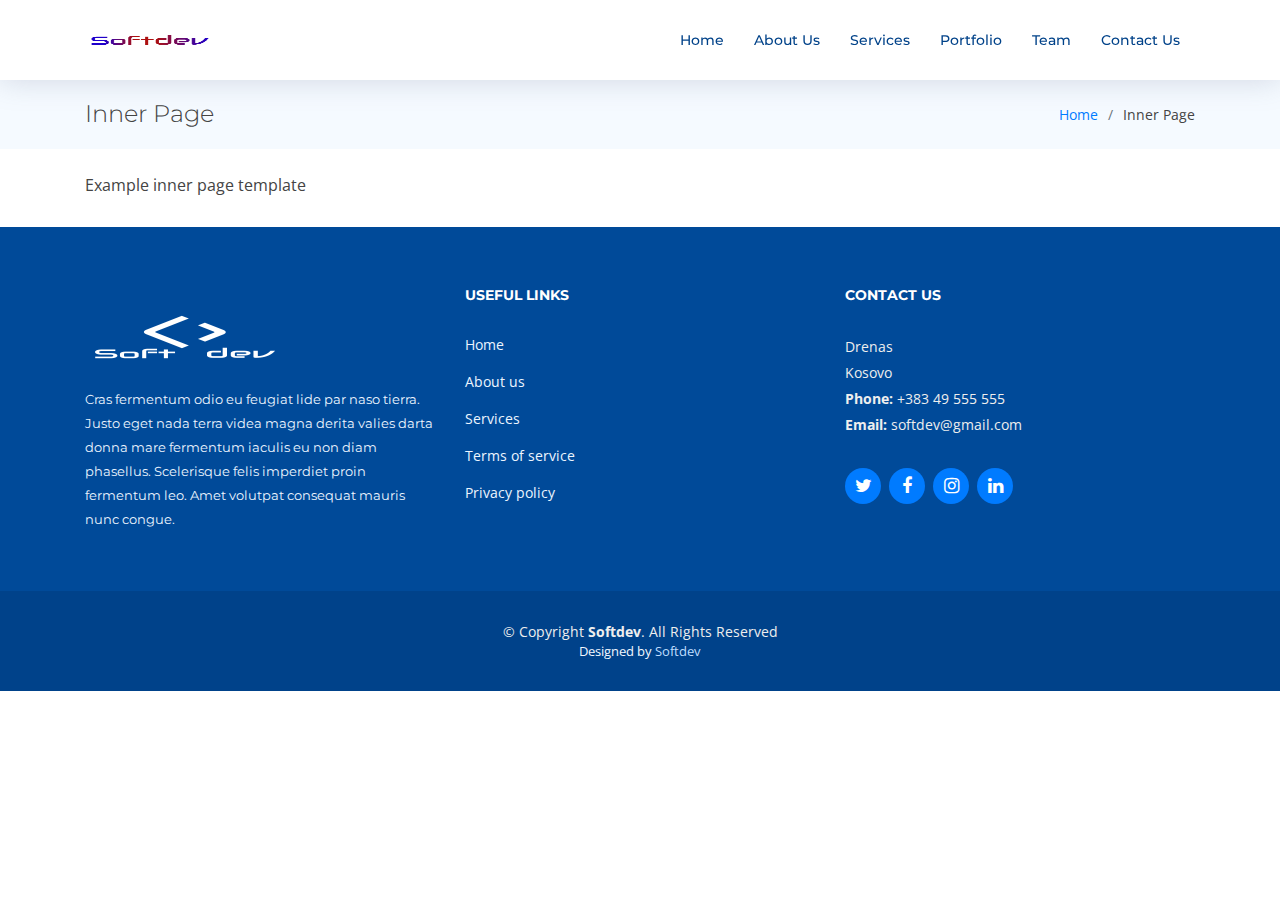
<file: inner-page.html>
<!DOCTYPE html>
<html lang="en">

<head>
  <meta charset="utf-8">
  <meta content="width=device-width, initial-scale=1.0" name="viewport">

  <title>Softdev</title>
  <meta content="" name="descriptison">
  <meta content="" name="keywords">

  <!-- Favicons -->
  <link href="assets/img/logo3.png" rel="icon">
  <link href="assets/img/apple-touch-icon.png" rel="apple-touch-icon">

  <!-- Google Fonts -->
  <link href="https://fonts.googleapis.com/css?family=Open+Sans:300,300i,400,400i,600,600i,700,700i|Montserrat:300,400,500,700" rel="stylesheet">

  <!-- Vendor CSS Files -->
  <link href="assets/vendor/bootstrap/css/bootstrap.min.css" rel="stylesheet">
  <link href="assets/vendor/font-awesome/css/font-awesome.min.css" rel="stylesheet">
  <link href="assets/vendor/ionicons/css/ionicons.min.css" rel="stylesheet">
  <link href="assets/vendor/owl.carousel/assets/owl.carousel.min.css" rel="stylesheet">
  <link href="assets/vendor/venobox/venobox.css" rel="stylesheet">
  <link href="assets/vendor/aos/aos.css" rel="stylesheet">

  <!-- Template Main CSS File -->
  <link href="assets/css/style.css" rel="stylesheet">

  <!-- =======================================================
  * Template Name: NewBiz - v2.1.0
  * Template URL: https://bootstrapmade.com/newbiz-bootstrap-business-template/
  * Author: BootstrapMade.com
  * License: https://bootstrapmade.com/license/
  ======================================================== -->
</head>

<body>

  <!-- ======= Header ======= -->
  <header id="header" class="fixed-top">
    <div class="container">

      <div class="logo float-left">
        <!-- Uncomment below if you prefer to use an text logo -->
        <!-- <h1><a href="index.html">NewBiz</a></h1> -->
        <a href="index.html"><img src="assets/img/logo1.png" alt="" style="width:130px;height: 70px;" ></a>
      </div>

      <nav class="main-nav float-right d-none d-lg-block">
        <ul>
          <li><a href="index.html">Home</a></li>
          <li><a href="#about">About Us</a></li>
          <li><a href="#services">Services</a></li>
          <li><a href="#portfolio">Portfolio</a></li>
          <li><a href="#team">Team</a></li>
          <li><a href="#contact">Contact Us</a></li>
        </ul>
      </nav><!-- .main-nav -->

    </div>
  </header><!-- #header -->

  <main id="main">

    <!-- ======= Breadcrumbs Section ======= -->
    <section class="breadcrumbs">
      <div class="container">

        <div class="d-flex justify-content-between align-items-center">
          <h2>Inner Page</h2>
          <ol>
            <li><a href="index.html">Home</a></li>
            <li>Inner Page</li>
          </ol>
        </div>

      </div>
    </section><!-- End Breadcrumbs Section -->

    <section class="inner-page pt-4">
      <div class="container">
        <p>
          Example inner page template
        </p>
      </div>
    </section>

  </main><!-- End #main -->

   <!-- ======= Footer ======= -->
   <footer id="footer">
    <div class="footer-top">
      <div class="container">
        <div class="row">

          <div class="col-lg-4 col-md-6 footer-info">
            <a href="index.html"><img src="assets/img/logo2.png" alt="" style="width:200px;height: 100px;" ></a>

            <p>Cras fermentum odio eu feugiat lide par naso tierra. Justo eget nada terra videa magna derita valies darta donna mare fermentum iaculis eu non diam phasellus. Scelerisque felis imperdiet proin fermentum leo. Amet volutpat consequat mauris nunc congue.</p>
          </div>

          <div class="col-lg-4 col-md-6 footer-links">
            <h4>Useful Links</h4>
            <ul>
              <li><a href="#home">Home</a></li>
              <li><a href="#about">About us</a></li>
              <li><a href="#services">Services</a></li>
              <li><a href="#">Terms of service</a></li>
              <li><a href="#">Privacy policy</a></li>
            </ul>
          </div>

          <div class="col-lg-4 col-md-6 footer-contact">
            <h4>Contact Us</h4>
            <p>
              Drenas <br>
              Kosovo <br>
              <strong>Phone:</strong> +383 49 555 555<br>
              <strong>Email:</strong> softdev@gmail.com<br>
            </p>

            <div class="social-links">
              <a href="#" class="twitter"><i class="fa fa-twitter"></i></a>
              <a href="#" class="facebook"><i class="fa fa-facebook"></i></a>
              <a href="#" class="instagram"><i class="fa fa-instagram"></i></a>
              <a href="#" class="linkedin"><i class="fa fa-linkedin"></i></a>
            </div>

          </div>

          

        </div>
      </div>
    </div>

    <div class="container">
      <div class="copyright">
        &copy; Copyright <strong>Softdev</strong>. All Rights Reserved
      </div>
      <div class="credits">
        <!--
        All the links in the footer should remain intact.
        You can delete the links only if you purchased the pro version.
        Licensing information: https://bootstrapmade.com/license/
        Purchase the pro version with working PHP/AJAX contact form: https://bootstrapmade.com/buy/?theme=NewBiz
      -->
        Designed by <a href="index.html">Softdev</a>
      </div>
    </div>
  </footer><!-- End Footer -->
  <a href="#" class="back-to-top"><i class="fa fa-chevron-up"></i></a>

  <!-- Vendor JS Files -->
  <script src="assets/vendor/jquery/jquery.min.js"></script>
  <script src="assets/vendor/bootstrap/js/bootstrap.bundle.min.js"></script>
  <script src="assets/vendor/jquery.easing/jquery.easing.min.js"></script>
  <script src="assets/vendor/php-email-form/validate.js"></script>
  <script src="assets/vendor/counterup/counterup.min.js"></script>
  <script src="assets/vendor/isotope-layout/isotope.pkgd.min.js"></script>
  <script src="assets/vendor/owl.carousel/owl.carousel.min.js"></script>
  <script src="assets/vendor/waypoints/jquery.waypoints.min.js"></script>
  <script src="assets/vendor/venobox/venobox.min.js"></script>
  <script src="assets/vendor/aos/aos.js"></script>

  <!-- Template Main JS File -->
  <script src="assets/js/main.js"></script>

</body>

</html>
</file>
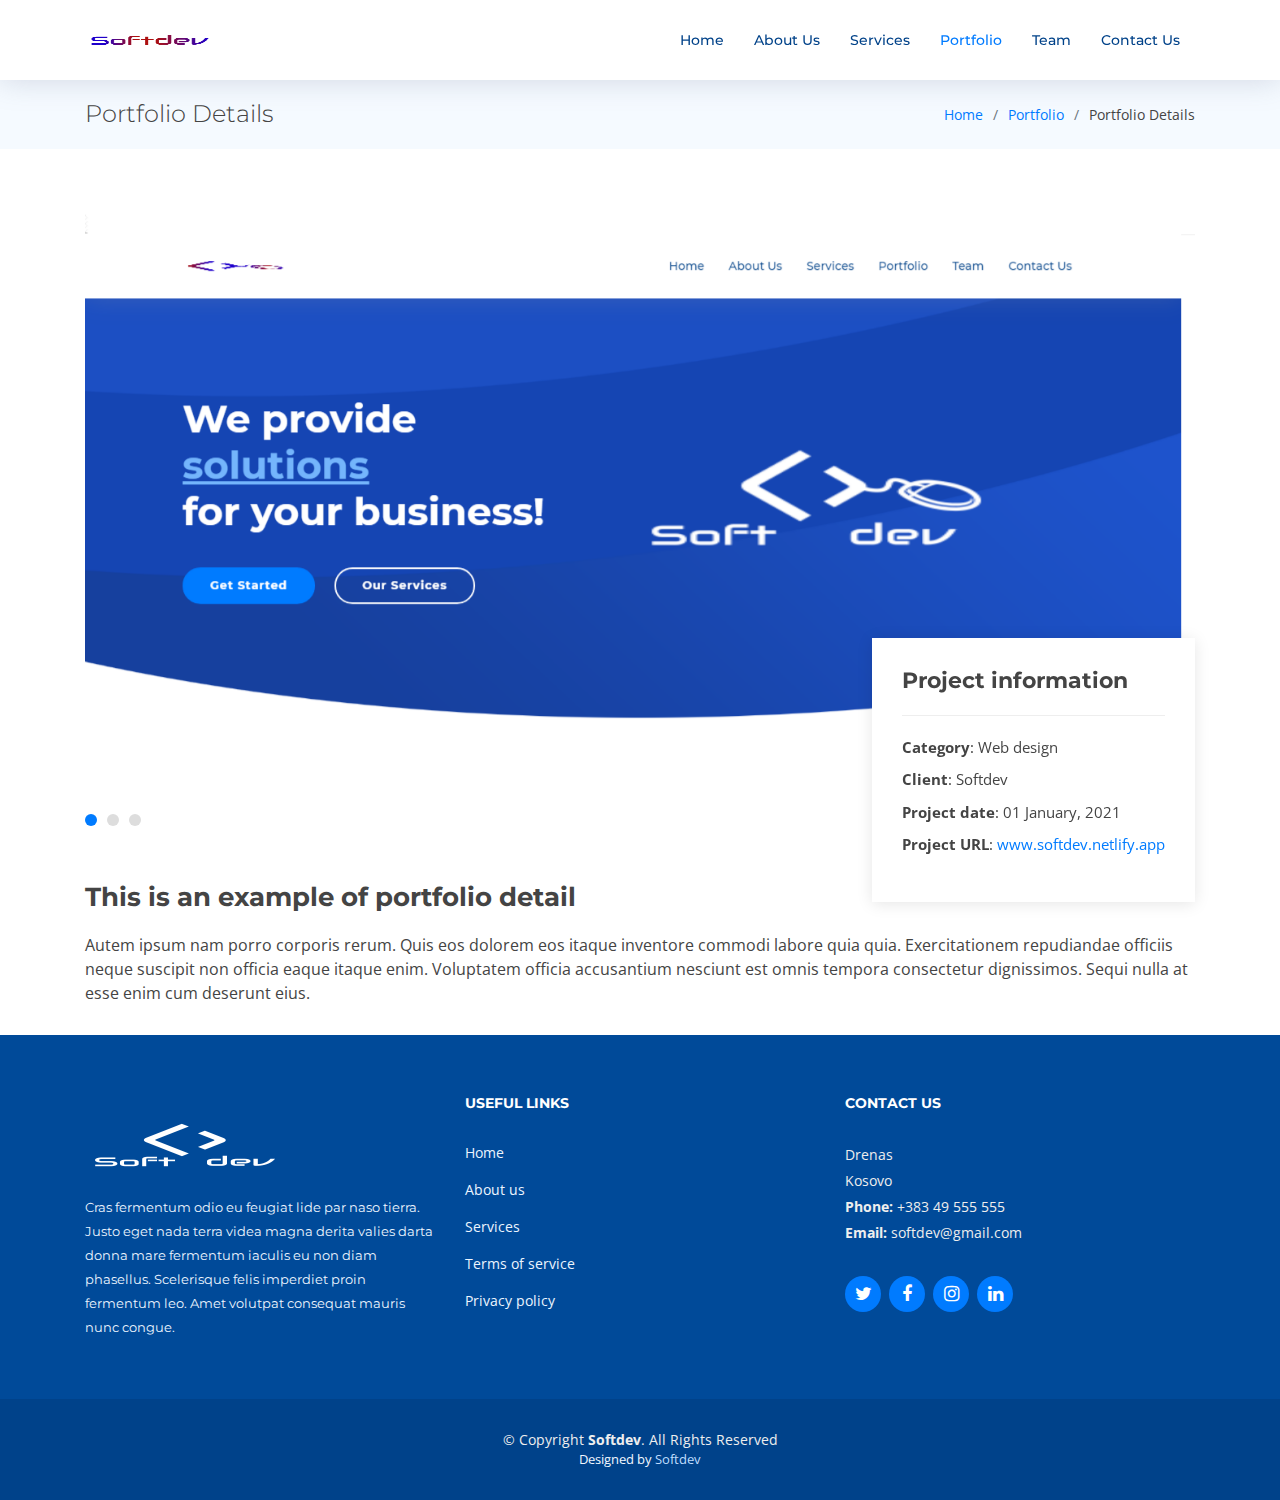
<file: portfolio-details.html>
<!DOCTYPE html>
<html lang="en">

<head>
  <meta charset="utf-8">
  <meta content="width=device-width, initial-scale=1.0" name="viewport">

  <title>Softdev</title>
  <meta content="" name="descriptison">
  <meta content="" name="keywords">

  <!-- Favicons -->
  <link href="assets/img/logo3.png" rel="icon">
  <link href="assets/img/apple-touch-icon.png" rel="apple-touch-icon">

  <!-- Google Fonts -->
  <link href="https://fonts.googleapis.com/css?family=Open+Sans:300,300i,400,400i,600,600i,700,700i|Montserrat:300,400,500,700" rel="stylesheet">

  <!-- Vendor CSS Files -->
  <link href="assets/vendor/bootstrap/css/bootstrap.min.css" rel="stylesheet">
  <link href="assets/vendor/font-awesome/css/font-awesome.min.css" rel="stylesheet">
  <link href="assets/vendor/ionicons/css/ionicons.min.css" rel="stylesheet">
  <link href="assets/vendor/owl.carousel/assets/owl.carousel.min.css" rel="stylesheet">
  <link href="assets/vendor/venobox/venobox.css" rel="stylesheet">
  <link href="assets/vendor/aos/aos.css" rel="stylesheet">

  <!-- Template Main CSS File -->
  <link href="assets/css/style.css" rel="stylesheet">

  <!-- =======================================================
  * Template Name: NewBiz - v2.1.0
  * Template URL: https://bootstrapmade.com/newbiz-bootstrap-business-template/
  * Author: BootstrapMade.com
  * License: https://bootstrapmade.com/license/
  ======================================================== -->
</head>

<body>

  <!-- ======= Header ======= -->
  <header id="header" class="fixed-top">
    <div class="container">

      <div class="logo float-left">
        <!-- Uncomment below if you prefer to use an text logo -->
        <!-- <h1><a href="index.html">NewBiz</a></h1> -->
        <a href="index.html"><img src="assets/img/logo1.png" alt="" style="width:130px;height: 70px;" ></a>
      </div>

      <nav class="main-nav float-right d-none d-lg-block">
        <ul>
          <li><a href="index.html">Home</a></li>
          <li><a href="#about">About Us</a></li>
          <li><a href="#services">Services</a></li>
          <li class="active"><a href="#portfolio">Portfolio</a></li>
          <li><a href="#team">Team</a></li>
          <li><a href="#contact">Contact Us</a></li>
        </ul>
      </nav><!-- .main-nav -->

    </div>
  </header><!-- #header -->

  <main id="main">

    <!-- ======= Breadcrumbs Section ======= -->
    <section class="breadcrumbs">
      <div class="container">

        <div class="d-flex justify-content-between align-items-center">
          <h2>Portfolio Details</h2>
          <ol>
            <li><a href="index.html">Home</a></li>
            <li><a href="#">Portfolio</a></li>
            <li>Portfolio Details</li>
          </ol>
        </div>

      </div>
    </section><!-- Breadcrumbs Section -->

    <!-- ======= Portfolio Details Section ======= -->
    <section class="portfolio-details">
      <div class="container">

        <div class="portfolio-details-container">

          <div class="owl-carousel portfolio-details-carousel">
            <img src="assets/img/portfolio/portfolie1.png" class="img-fluid" alt="">
            <img src="assets/img/portfolio/portfolie2.png" class="img-fluid" alt="">
            <img src="assets/img/portfolio/portfolie3.png" class="img-fluid" alt="">
          </div>

          <div class="portfolio-info">
            <h3>Project information</h3>
            <ul>
              <li><strong>Category</strong>: Web design</li>
              <li><strong>Client</strong>: Softdev</li>
              <li><strong>Project date</strong>: 01 January, 2021</li>
              <li><strong>Project URL</strong>: <a href="https://soft-dev.netlify.app/index.html">www.softdev.netlify.app</a></li>
            </ul>
          </div>

        </div>

        <div class="portfolio-description">
          <h2>This is an example of portfolio detail</h2>
          <p>
            Autem ipsum nam porro corporis rerum. Quis eos dolorem eos itaque inventore commodi labore quia quia. Exercitationem repudiandae officiis neque suscipit non officia eaque itaque enim. Voluptatem officia accusantium nesciunt est omnis tempora consectetur dignissimos. Sequi nulla at esse enim cum deserunt eius.
          </p>
        </div>
      </div>
    </section><!-- End Portfolio Details Section -->

  </main><!-- End #main -->

  <!-- ======= Footer ======= -->
  <footer id="footer">
    <div class="footer-top">
      <div class="container">
        <div class="row">

          <div class="col-lg-4 col-md-6 footer-info">
            <a href="index.html"><img src="assets/img/logo2.png" alt="" style="width:200px;height: 100px;" ></a>

            <p>Cras fermentum odio eu feugiat lide par naso tierra. Justo eget nada terra videa magna derita valies darta donna mare fermentum iaculis eu non diam phasellus. Scelerisque felis imperdiet proin fermentum leo. Amet volutpat consequat mauris nunc congue.</p>
          </div>

          <div class="col-lg-4 col-md-6 footer-links">
            <h4>Useful Links</h4>
            <ul>
              <li><a href="#home">Home</a></li>
              <li><a href="#about">About us</a></li>
              <li><a href="#services">Services</a></li>
              <li><a href="#">Terms of service</a></li>
              <li><a href="#">Privacy policy</a></li>
            </ul>
          </div>

          <div class="col-lg-4 col-md-6 footer-contact">
            <h4>Contact Us</h4>
            <p>
              Drenas <br>
              Kosovo <br>
              <strong>Phone:</strong> +383 49 555 555<br>
              <strong>Email:</strong> softdev@gmail.com<br>
            </p>

            <div class="social-links">
              <a href="#" class="twitter"><i class="fa fa-twitter"></i></a>
              <a href="#" class="facebook"><i class="fa fa-facebook"></i></a>
              <a href="#" class="instagram"><i class="fa fa-instagram"></i></a>
              <a href="#" class="linkedin"><i class="fa fa-linkedin"></i></a>
            </div>

          </div>

          

        </div>
      </div>
    </div>

    <div class="container">
      <div class="copyright">
        &copy; Copyright <strong>Softdev</strong>. All Rights Reserved
      </div>
      <div class="credits">
        <!--
        All the links in the footer should remain intact.
        You can delete the links only if you purchased the pro version.
        Licensing information: https://bootstrapmade.com/license/
        Purchase the pro version with working PHP/AJAX contact form: https://bootstrapmade.com/buy/?theme=NewBiz
      -->
        Designed by <a href="index.html">Softdev</a>
      </div>
    </div>
  </footer><!-- End Footer -->

  <a href="#" class="back-to-top"><i class="fa fa-chevron-up"></i></a>

  <!-- Vendor JS Files -->
  <script src="assets/vendor/jquery/jquery.min.js"></script>
  <script src="assets/vendor/bootstrap/js/bootstrap.bundle.min.js"></script>
  <script src="assets/vendor/jquery.easing/jquery.easing.min.js"></script>
  <script src="assets/vendor/php-email-form/validate.js"></script>
  <script src="assets/vendor/counterup/counterup.min.js"></script>
  <script src="assets/vendor/isotope-layout/isotope.pkgd.min.js"></script>
  <script src="assets/vendor/owl.carousel/owl.carousel.min.js"></script>
  <script src="assets/vendor/waypoints/jquery.waypoints.min.js"></script>
  <script src="assets/vendor/venobox/venobox.min.js"></script>
  <script src="assets/vendor/aos/aos.js"></script>

  <!-- Template Main JS File -->
  <script src="assets/js/main.js"></script>

</body>

</html>
</file>
<file: assets/vendor/venobox/venobox.css>
/* ------ venobox.css --------*/
.vbox-overlay *, .vbox-overlay *:before, .vbox-overlay *:after{
    -webkit-backface-visibility: hidden;
    -webkit-box-sizing:border-box;
    -moz-box-sizing:border-box;
    box-sizing:border-box;
}
.vbox-overlay * { 
    -webkit-backface-visibility: visible;
    backface-visibility: visible;
}
.vbox-overlay{
    display: -webkit-flex;
    display: flex;
    -webkit-flex-direction: column;
    flex-direction: column;
    -webkit-justify-content: center;
    justify-content: center;
    -webkit-align-items: center;
    align-items: center;
    position: fixed;
    left: 0;
    top: 0;
    bottom: 0;
    right: 0;
    z-index: 999999;
}

/* ----- navigation ----- */
.vbox-title{
    width: 100%;
    height: 40px;
    float: left;
    text-align: center;
    line-height: 28px;
    font-size: 12px;
    padding: 6px 50px;
    overflow: hidden;
    position: fixed;
    display: none;
    left: 0;
    z-index: 89;
}
.vbox-close{
    cursor: pointer;
    position: fixed;
    top: -1px;
    right: 0;
    width: 50px;
    height: 40px;
    padding: 6px;
    display: block;
    background-position:10px center;
    overflow: hidden;
    font-size: 24px;
    line-height: 1;
    text-align: center;
    z-index: 99;
}
.vbox-left{
    cursor: pointer;
    position: fixed;
    left: 0;
    height: 40px;
    overflow: hidden;
    line-height: 28px;
    font-size: 12px;
    z-index: 99;
    display: flex;
    align-items:center;
}
.vbox-num{
    display: inline-block;
    margin: 6px 0 6px 15px;
}
/* ----- Social share ----- */
.vbox-share{
    line-height: 28px;
    font-size: 12px;
    overflow: hidden;
    position: fixed;
    left: 0;
    z-index: 98;
    display: flex;
    align-items:center;
    justify-content: center;
    width: 100%;
    text-align: center;
}
.vbox-share svg{
    max-height: 28px;
    width: 28px;
    z-index: 10;
    margin-left: 12px;
    margin-top: 6px;
    margin-bottom: 6px;
    vertical-align: middle;
}


/* ----- navigation ARROWS ----- */
.vbox-next, .vbox-prev{
    position: fixed;
    top: 50%;
    margin-top: -15px;
    overflow: hidden;
    cursor: pointer;
    display: block;
    width: 45px;
    height: 45px;
    z-index: 99;
}
.vbox-next span, .vbox-prev span{
    position: relative;
    width: 20px;
    height: 20px;
    border: 2px solid transparent;
    border-top-color: #B6B6B6;
    border-right-color: #B6B6B6;
    text-indent: -100px;
    position: absolute;
    top: 8px;
    display: block;
}
.vbox-prev{
    left: 15px;
}
.vbox-next{
    right: 15px;
}
.vbox-prev span{
    left: 10px;
    -ms-transform: rotate(-135deg);
    -webkit-transform: rotate(-135deg);
    transform: rotate(-135deg);
}
.vbox-next span{
    -ms-transform: rotate(45deg);
    -webkit-transform: rotate(45deg);
    transform: rotate(45deg);
    right: 10px;
}
/* ------- inline window ------ */
.vbox-inline{
    width: 420px;
    height: 315px;
    height: 70vh;
    padding: 10px;
    background: #fff;
    margin: 0 auto;
    overflow: auto;
    text-align: left;
}
/* ------- Video & iFrames window ------ */
.venoframe{
    max-width: 100%;
    width: 100%;
    border: none;
    width: 100%;
    height: 260px;
    height: 70vh;
}
.venoframe.vbvid{
    height: 260px;
}
@media (min-width: 768px) {
    .venoframe, .vbox-inline{
        width: 90%;
        height: 360px;
        height: 70vh;
    }
    .venoframe.vbvid{
        width: 640px;
        height: 360px;
    }
}
@media (min-width: 992px) {
    .venoframe, .vbox-inline{
        max-width: 1200px;
        width: 80%;
        height: 540px;
        height: 70vh;
    }
    .venoframe.vbvid{
        width: 960px;
        height: 540px;
    }
}
/* 
Please do NOT edit this part! 
or at least read this note: http://i.imgur.com/7C0ws9e.gif
*/
.vbox-open{
    overflow: hidden;
}
.vbox-container{
    position: absolute;
    left: 0;
    right: 0;
    top: 0;
    bottom: 0;
    overflow-x: hidden;
    overflow-y: scroll;
    overflow-scrolling: touch;
    -webkit-overflow-scrolling: touch;
    z-index: 20;
    max-height: 100%;

}

.vbox-content{
    text-align: center;
    float: left;
    width: 100%;
    position: relative;
    overflow: hidden;
    padding: 20px 4%;
}
.vbox-container img{
    max-width: 100%;
    height: auto;
}
.vbox-figlio{
    box-shadow: 0 0 12px rgba(0,0,0,0.19), 0 6px 6px rgba(0,0,0,0.23);
    max-width: 100%;
    text-align: initial;
}
img.vbox-figlio{
    -webkit-user-select: none;
-khtml-user-select: none;
-moz-user-select: none;
-o-user-select: none;
user-select: none;
}
.vbox-content.swipe-left{
    margin-left: -200px !important;
}
.vbox-content.swipe-right{
    margin-left: 200px !important;
}
.vbox-animated{
    webkit-transition: margin 300ms ease-out;
    transition: margin 300ms ease-out;
}

/* ---------- preloader ----------
 * SPINKIT 
 * http://tobiasahlin.com/spinkit/
-------------------------------- */
.sk-double-bounce,.sk-rotating-plane{width:40px;height:40px;margin:40px auto}.sk-rotating-plane{background-color:#333;-webkit-animation:sk-rotatePlane 1.2s infinite ease-in-out;animation:sk-rotatePlane 1.2s infinite ease-in-out}@-webkit-keyframes sk-rotatePlane{0%{-webkit-transform:perspective(120px) rotateX(0) rotateY(0);transform:perspective(120px) rotateX(0) rotateY(0)}50%{-webkit-transform:perspective(120px) rotateX(-180.1deg) rotateY(0);transform:perspective(120px) rotateX(-180.1deg) rotateY(0)}100%{-webkit-transform:perspective(120px) rotateX(-180deg) rotateY(-179.9deg);transform:perspective(120px) rotateX(-180deg) rotateY(-179.9deg)}}@keyframes sk-rotatePlane{0%{-webkit-transform:perspective(120px) rotateX(0) rotateY(0);transform:perspective(120px) rotateX(0) rotateY(0)}50%{-webkit-transform:perspective(120px) rotateX(-180.1deg) rotateY(0);transform:perspective(120px) rotateX(-180.1deg) rotateY(0)}100%{-webkit-transform:perspective(120px) rotateX(-180deg) rotateY(-179.9deg);transform:perspective(120px) rotateX(-180deg) rotateY(-179.9deg)}}.sk-double-bounce{position:relative}.sk-double-bounce .sk-child{width:100%;height:100%;border-radius:50%;background-color:#333;opacity:.6;position:absolute;top:0;left:0;-webkit-animation:sk-doubleBounce 2s infinite ease-in-out;animation:sk-doubleBounce 2s infinite ease-in-out}.sk-chasing-dots .sk-child,.sk-spinner-pulse,.sk-three-bounce .sk-child{background-color:#333;border-radius:100%}.sk-double-bounce .sk-double-bounce2{-webkit-animation-delay:-1s;animation-delay:-1s}@-webkit-keyframes sk-doubleBounce{0%,100%{-webkit-transform:scale(0);transform:scale(0)}50%{-webkit-transform:scale(1);transform:scale(1)}}@keyframes sk-doubleBounce{0%,100%{-webkit-transform:scale(0);transform:scale(0)}50%{-webkit-transform:scale(1);transform:scale(1)}}.sk-wave{margin:40px auto;width:50px;height:40px;text-align:center;font-size:10px}.sk-wave .sk-rect{background-color:#333;height:100%;width:6px;display:inline-block;-webkit-animation:sk-waveStretchDelay 1.2s infinite ease-in-out;animation:sk-waveStretchDelay 1.2s infinite ease-in-out}.sk-wave .sk-rect1{-webkit-animation-delay:-1.2s;animation-delay:-1.2s}.sk-wave .sk-rect2{-webkit-animation-delay:-1.1s;animation-delay:-1.1s}.sk-wave .sk-rect3{-webkit-animation-delay:-1s;animation-delay:-1s}.sk-wave .sk-rect4{-webkit-animation-delay:-.9s;animation-delay:-.9s}.sk-wave .sk-rect5{-webkit-animation-delay:-.8s;animation-delay:-.8s}@-webkit-keyframes sk-waveStretchDelay{0%,100%,40%{-webkit-transform:scaleY(.4);transform:scaleY(.4)}20%{-webkit-transform:scaleY(1);transform:scaleY(1)}}@keyframes sk-waveStretchDelay{0%,100%,40%{-webkit-transform:scaleY(.4);transform:scaleY(.4)}20%{-webkit-transform:scaleY(1);transform:scaleY(1)}}.sk-wandering-cubes{margin:40px auto;width:40px;height:40px;position:relative}.sk-wandering-cubes .sk-cube{background-color:#333;width:10px;height:10px;position:absolute;top:0;left:0;-webkit-animation:sk-wanderingCube 1.8s ease-in-out -1.8s infinite both;animation:sk-wanderingCube 1.8s ease-in-out -1.8s infinite both}.sk-chasing-dots,.sk-spinner-pulse{width:40px;height:40px;margin:40px auto}.sk-wandering-cubes .sk-cube2{-webkit-animation-delay:-.9s;animation-delay:-.9s}@-webkit-keyframes sk-wanderingCube{0%{-webkit-transform:rotate(0);transform:rotate(0)}25%{-webkit-transform:translateX(30px) rotate(-90deg) scale(.5);transform:translateX(30px) rotate(-90deg) scale(.5)}50%{-webkit-transform:translateX(30px) translateY(30px) rotate(-179deg);transform:translateX(30px) translateY(30px) rotate(-179deg)}50.1%{-webkit-transform:translateX(30px) translateY(30px) rotate(-180deg);transform:translateX(30px) translateY(30px) rotate(-180deg)}75%{-webkit-transform:translateX(0) translateY(30px) rotate(-270deg) scale(.5);transform:translateX(0) translateY(30px) rotate(-270deg) scale(.5)}100%{-webkit-transform:rotate(-360deg);transform:rotate(-360deg)}}@keyframes sk-wanderingCube{0%{-webkit-transform:rotate(0);transform:rotate(0)}25%{-webkit-transform:translateX(30px) rotate(-90deg) scale(.5);transform:translateX(30px) rotate(-90deg) scale(.5)}50%{-webkit-transform:translateX(30px) translateY(30px) rotate(-179deg);transform:translateX(30px) translateY(30px) rotate(-179deg)}50.1%{-webkit-transform:translateX(30px) translateY(30px) rotate(-180deg);transform:translateX(30px) translateY(30px) rotate(-180deg)}75%{-webkit-transform:translateX(0) translateY(30px) rotate(-270deg) scale(.5);transform:translateX(0) translateY(30px) rotate(-270deg) scale(.5)}100%{-webkit-transform:rotate(-360deg);transform:rotate(-360deg)}}.sk-spinner-pulse{-webkit-animation:sk-pulseScaleOut 1s infinite ease-in-out;animation:sk-pulseScaleOut 1s infinite ease-in-out}@-webkit-keyframes sk-pulseScaleOut{0%{-webkit-transform:scale(0);transform:scale(0)}100%{-webkit-transform:scale(1);transform:scale(1);opacity:0}}@keyframes sk-pulseScaleOut{0%{-webkit-transform:scale(0);transform:scale(0)}100%{-webkit-transform:scale(1);transform:scale(1);opacity:0}}.sk-chasing-dots{position:relative;text-align:center;-webkit-animation:sk-chasingDotsRotate 2s infinite linear;animation:sk-chasingDotsRotate 2s infinite linear}.sk-chasing-dots .sk-child{width:60%;height:60%;display:inline-block;position:absolute;top:0;-webkit-animation:sk-chasingDotsBounce 2s infinite ease-in-out;animation:sk-chasingDotsBounce 2s infinite ease-in-out}.sk-chasing-dots .sk-dot2{top:auto;bottom:0;-webkit-animation-delay:-1s;animation-delay:-1s}@-webkit-keyframes sk-chasingDotsRotate{100%{-webkit-transform:rotate(360deg);transform:rotate(360deg)}}@keyframes sk-chasingDotsRotate{100%{-webkit-transform:rotate(360deg);transform:rotate(360deg)}}@-webkit-keyframes sk-chasingDotsBounce{0%,100%{-webkit-transform:scale(0);transform:scale(0)}50%{-webkit-transform:scale(1);transform:scale(1)}}@keyframes sk-chasingDotsBounce{0%,100%{-webkit-transform:scale(0);transform:scale(0)}50%{-webkit-transform:scale(1);transform:scale(1)}}.sk-three-bounce{margin:40px auto;width:80px;text-align:center}.sk-three-bounce .sk-child{width:20px;height:20px;display:inline-block;-webkit-animation:sk-three-bounce 1.4s ease-in-out 0s infinite both;animation:sk-three-bounce 1.4s ease-in-out 0s infinite both}.sk-circle .sk-child:before,.sk-fading-circle .sk-circle:before{display:block;border-radius:100%;content:'';background-color:#333}.sk-three-bounce .sk-bounce1{-webkit-animation-delay:-.32s;animation-delay:-.32s}.sk-three-bounce .sk-bounce2{-webkit-animation-delay:-.16s;animation-delay:-.16s}@-webkit-keyframes sk-three-bounce{0%,100%,80%{-webkit-transform:scale(0);transform:scale(0)}40%{-webkit-transform:scale(1);transform:scale(1)}}@keyframes sk-three-bounce{0%,100%,80%{-webkit-transform:scale(0);transform:scale(0)}40%{-webkit-transform:scale(1);transform:scale(1)}}.sk-circle{margin:40px auto;width:40px;height:40px;position:relative}.sk-circle .sk-child{width:100%;height:100%;position:absolute;left:0;top:0}.sk-circle .sk-child:before{margin:0 auto;width:15%;height:15%;-webkit-animation:sk-circleBounceDelay 1.2s infinite ease-in-out both;animation:sk-circleBounceDelay 1.2s infinite ease-in-out both}.sk-circle .sk-circle2{-webkit-transform:rotate(30deg);-ms-transform:rotate(30deg);transform:rotate(30deg)}.sk-circle .sk-circle3{-webkit-transform:rotate(60deg);-ms-transform:rotate(60deg);transform:rotate(60deg)}.sk-circle .sk-circle4{-webkit-transform:rotate(90deg);-ms-transform:rotate(90deg);transform:rotate(90deg)}.sk-circle .sk-circle5{-webkit-transform:rotate(120deg);-ms-transform:rotate(120deg);transform:rotate(120deg)}.sk-circle .sk-circle6{-webkit-transform:rotate(150deg);-ms-transform:rotate(150deg);transform:rotate(150deg)}.sk-circle .sk-circle7{-webkit-transform:rotate(180deg);-ms-transform:rotate(180deg);transform:rotate(180deg)}.sk-circle .sk-circle8{-webkit-transform:rotate(210deg);-ms-transform:rotate(210deg);transform:rotate(210deg)}.sk-circle .sk-circle9{-webkit-transform:rotate(240deg);-ms-transform:rotate(240deg);transform:rotate(240deg)}.sk-circle .sk-circle10{-webkit-transform:rotate(270deg);-ms-transform:rotate(270deg);transform:rotate(270deg)}.sk-circle .sk-circle11{-webkit-transform:rotate(300deg);-ms-transform:rotate(300deg);transform:rotate(300deg)}.sk-circle .sk-circle12{-webkit-transform:rotate(330deg);-ms-transform:rotate(330deg);transform:rotate(330deg)}.sk-circle .sk-circle2:before{-webkit-animation-delay:-1.1s;animation-delay:-1.1s}.sk-circle .sk-circle3:before{-webkit-animation-delay:-1s;animation-delay:-1s}.sk-circle .sk-circle4:before{-webkit-animation-delay:-.9s;animation-delay:-.9s}.sk-circle .sk-circle5:before{-webkit-animation-delay:-.8s;animation-delay:-.8s}.sk-circle .sk-circle6:before{-webkit-animation-delay:-.7s;animation-delay:-.7s}.sk-circle .sk-circle7:before{-webkit-animation-delay:-.6s;animation-delay:-.6s}.sk-circle .sk-circle8:before{-webkit-animation-delay:-.5s;animation-delay:-.5s}.sk-circle .sk-circle9:before{-webkit-animation-delay:-.4s;animation-delay:-.4s}.sk-circle .sk-circle10:before{-webkit-animation-delay:-.3s;animation-delay:-.3s}.sk-circle .sk-circle11:before{-webkit-animation-delay:-.2s;animation-delay:-.2s}.sk-circle .sk-circle12:before{-webkit-animation-delay:-.1s;animation-delay:-.1s}@-webkit-keyframes sk-circleBounceDelay{0%,100%,80%{-webkit-transform:scale(0);transform:scale(0)}40%{-webkit-transform:scale(1);transform:scale(1)}}@keyframes sk-circleBounceDelay{0%,100%,80%{-webkit-transform:scale(0);transform:scale(0)}40%{-webkit-transform:scale(1);transform:scale(1)}}.sk-cube-grid{width:40px;height:40px;margin:40px auto}.sk-cube-grid .sk-cube{width:33.33%;height:33.33%;background-color:#333;float:left;-webkit-animation:sk-cubeGridScaleDelay 1.3s infinite ease-in-out;animation:sk-cubeGridScaleDelay 1.3s infinite ease-in-out}.sk-cube-grid .sk-cube1{-webkit-animation-delay:.2s;animation-delay:.2s}.sk-cube-grid .sk-cube2{-webkit-animation-delay:.3s;animation-delay:.3s}.sk-cube-grid .sk-cube3{-webkit-animation-delay:.4s;animation-delay:.4s}.sk-cube-grid .sk-cube4{-webkit-animation-delay:.1s;animation-delay:.1s}.sk-cube-grid .sk-cube5{-webkit-animation-delay:.2s;animation-delay:.2s}.sk-cube-grid .sk-cube6{-webkit-animation-delay:.3s;animation-delay:.3s}.sk-cube-grid .sk-cube7{-webkit-animation-delay:0ms;animation-delay:0ms}.sk-cube-grid .sk-cube8{-webkit-animation-delay:.1s;animation-delay:.1s}.sk-cube-grid .sk-cube9{-webkit-animation-delay:.2s;animation-delay:.2s}@-webkit-keyframes sk-cubeGridScaleDelay{0%,100%,70%{-webkit-transform:scale3D(1,1,1);transform:scale3D(1,1,1)}35%{-webkit-transform:scale3D(0,0,1);transform:scale3D(0,0,1)}}@keyframes sk-cubeGridScaleDelay{0%,100%,70%{-webkit-transform:scale3D(1,1,1);transform:scale3D(1,1,1)}35%{-webkit-transform:scale3D(0,0,1);transform:scale3D(0,0,1)}}.sk-fading-circle{margin:40px auto;width:40px;height:40px;position:relative}.sk-fading-circle .sk-circle{width:100%;height:100%;position:absolute;left:0;top:0}.sk-fading-circle .sk-circle:before{margin:0 auto;width:15%;height:15%;-webkit-animation:sk-circleFadeDelay 1.2s infinite ease-in-out both;animation:sk-circleFadeDelay 1.2s infinite ease-in-out both}.sk-fading-circle .sk-circle2{-webkit-transform:rotate(30deg);-ms-transform:rotate(30deg);transform:rotate(30deg)}.sk-fading-circle .sk-circle3{-webkit-transform:rotate(60deg);-ms-transform:rotate(60deg);transform:rotate(60deg)}.sk-fading-circle .sk-circle4{-webkit-transform:rotate(90deg);-ms-transform:rotate(90deg);transform:rotate(90deg)}.sk-fading-circle .sk-circle5{-webkit-transform:rotate(120deg);-ms-transform:rotate(120deg);transform:rotate(120deg)}.sk-fading-circle .sk-circle6{-webkit-transform:rotate(150deg);-ms-transform:rotate(150deg);transform:rotate(150deg)}.sk-fading-circle .sk-circle7{-webkit-transform:rotate(180deg);-ms-transform:rotate(180deg);transform:rotate(180deg)}.sk-fading-circle .sk-circle8{-webkit-transform:rotate(210deg);-ms-transform:rotate(210deg);transform:rotate(210deg)}.sk-fading-circle .sk-circle9{-webkit-transform:rotate(240deg);-ms-transform:rotate(240deg);transform:rotate(240deg)}.sk-fading-circle .sk-circle10{-webkit-transform:rotate(270deg);-ms-transform:rotate(270deg);transform:rotate(270deg)}.sk-fading-circle .sk-circle11{-webkit-transform:rotate(300deg);-ms-transform:rotate(300deg);transform:rotate(300deg)}.sk-fading-circle .sk-circle12{-webkit-transform:rotate(330deg);-ms-transform:rotate(330deg);transform:rotate(330deg)}.sk-fading-circle .sk-circle2:before{-webkit-animation-delay:-1.1s;animation-delay:-1.1s}.sk-fading-circle .sk-circle3:before{-webkit-animation-delay:-1s;animation-delay:-1s}.sk-fading-circle .sk-circle4:before{-webkit-animation-delay:-.9s;animation-delay:-.9s}.sk-fading-circle .sk-circle5:before{-webkit-animation-delay:-.8s;animation-delay:-.8s}.sk-fading-circle .sk-circle6:before{-webkit-animation-delay:-.7s;animation-delay:-.7s}.sk-fading-circle .sk-circle7:before{-webkit-animation-delay:-.6s;animation-delay:-.6s}.sk-fading-circle .sk-circle8:before{-webkit-animation-delay:-.5s;animation-delay:-.5s}.sk-fading-circle .sk-circle9:before{-webkit-animation-delay:-.4s;animation-delay:-.4s}.sk-fading-circle .sk-circle10:before{-webkit-animation-delay:-.3s;animation-delay:-.3s}.sk-fading-circle .sk-circle11:before{-webkit-animation-delay:-.2s;animation-delay:-.2s}.sk-fading-circle .sk-circle12:before{-webkit-animation-delay:-.1s;animation-delay:-.1s}@-webkit-keyframes sk-circleFadeDelay{0%,100%,39%{opacity:0}40%{opacity:1}}@keyframes sk-circleFadeDelay{0%,100%,39%{opacity:0}40%{opacity:1}}.sk-folding-cube{margin:40px auto;width:40px;height:40px;position:relative;-webkit-transform:rotateZ(45deg);transform:rotateZ(45deg)}.sk-folding-cube .sk-cube{float:left;width:50%;height:50%;position:relative;-webkit-transform:scale(1.1);-ms-transform:scale(1.1);transform:scale(1.1)}.sk-folding-cube .sk-cube:before{content:'';position:absolute;top:0;left:0;width:100%;height:100%;background-color:#333;-webkit-animation:sk-foldCubeAngle 2.4s infinite linear both;animation:sk-foldCubeAngle 2.4s infinite linear both;-webkit-transform-origin:100% 100%;-ms-transform-origin:100% 100%;transform-origin:100% 100%}.sk-folding-cube .sk-cube2{-webkit-transform:scale(1.1) rotateZ(90deg);transform:scale(1.1) rotateZ(90deg)}.sk-folding-cube .sk-cube3{-webkit-transform:scale(1.1) rotateZ(180deg);transform:scale(1.1) rotateZ(180deg)}.sk-folding-cube .sk-cube4{-webkit-transform:scale(1.1) rotateZ(270deg);transform:scale(1.1) rotateZ(270deg)}.sk-folding-cube .sk-cube2:before{-webkit-animation-delay:.3s;animation-delay:.3s}.sk-folding-cube .sk-cube3:before{-webkit-animation-delay:.6s;animation-delay:.6s}.sk-folding-cube .sk-cube4:before{-webkit-animation-delay:.9s;animation-delay:.9s}@-webkit-keyframes sk-foldCubeAngle{0%,10%{-webkit-transform:perspective(140px) rotateX(-180deg);transform:perspective(140px) rotateX(-180deg);opacity:0}25%,75%{-webkit-transform:perspective(140px) rotateX(0);transform:perspective(140px) rotateX(0);opacity:1}100%,90%{-webkit-transform:perspective(140px) rotateY(180deg);transform:perspective(140px) rotateY(180deg);opacity:0}}@keyframes sk-foldCubeAngle{0%,10%{-webkit-transform:perspective(140px) rotateX(-180deg);transform:perspective(140px) rotateX(-180deg);opacity:0}25%,75%{-webkit-transform:perspective(140px) rotateX(0);transform:perspective(140px) rotateX(0);opacity:1}100%,90%{-webkit-transform:perspective(140px) rotateY(180deg);transform:perspective(140px) rotateY(180deg);opacity:0}}
</file>
<file: assets/css/style.css>
/**
* Template Name: NewBiz - v2.1.0
* Template URL: https://bootstrapmade.com/newbiz-bootstrap-business-template/
* Author: BootstrapMade.com
* License: https://bootstrapmade.com/license/
*/

/*--------------------------------------------------------------
# General
--------------------------------------------------------------*/
body {
  background: #fff;
  color: #444;
  font-family: "Open Sans", sans-serif;
}

a {
  color: #007bff;
  transition: 0.5s;
}

a:hover, a:active, a:focus {
  color: #0b6bd3;
  outline: none;
  text-decoration: none;
}

p {
  padding: 0;
  margin: 0 0 30px 0;
}

h1, h2, h3, h4, h5, h6 {
  font-family: "Montserrat", sans-serif;
  font-weight: 400;
  margin: 0 0 20px 0;
  padding: 0;
}

/* Back to top button */
.back-to-top {
  position: fixed;
  display: none;
  background: #007bff;
  color: #fff;
  width: 44px;
  height: 44px;
  text-align: center;
  line-height: 1;
  font-size: 16px;
  border-radius: 50%;
  right: 15px;
  bottom: 15px;
  transition: background 0.5s;
  z-index: 11;
}

.back-to-top i {
  padding-top: 12px;
  color: #fff;
}

@media (max-width: 768px) {
  .back-to-top {
    bottom: 15px;
  }
}

/* Prelaoder */
#preloader {
  position: fixed;
  top: 0;
  left: 0;
  right: 0;
  bottom: 0;
  z-index: 9999;
  overflow: hidden;
  background: #fff;
}

#preloader:before {
  content: "";
  position: fixed;
  top: calc(50% - 30px);
  left: calc(50% - 30px);
  border: 6px solid #f2f2f2;
  border-top: 6px solid #007bff;
  border-radius: 50%;
  width: 60px;
  height: 60px;
  -webkit-animation: animate-preloader 1s linear infinite;
  animation: animate-preloader 1s linear infinite;
}

@-webkit-keyframes animate-preloader {
  0% {
    transform: rotate(0deg);
  }
  100% {
    transform: rotate(360deg);
  }
}

@keyframes animate-preloader {
  0% {
    transform: rotate(0deg);
  }
  100% {
    transform: rotate(360deg);
  }
}

/*--------------------------------------------------------------
# Header
--------------------------------------------------------------*/
#header {
  height: 80px;
  transition: all 0.5s;
  z-index: 997;
  transition: all 0.5s;
  padding: 20px 0;
  background: rgb(255, 255, 255);
  box-shadow: 0px 0px 30px rgba(127, 137, 161, 0.3);
}

#header.header-scrolled {
  height: 60px;
  padding: 10px 0;
}

@media (max-width: 991px) {
  #header {
    height: 60px;
    padding: 10px 0;
  }
}

#header .logo h1 {
  font-size: 36px;
  margin: 0;
  padding: 0;
  line-height: 1;
  font-weight: 400;
  letter-spacing: 3px;
  text-transform: uppercase;
}

@media (max-width: 991px) {
  #header .logo h1 {
    font-size: 28px;
    padding: 8px 0;
  }
}

#header .logo h1 a, #header .logo h1 a:hover {
  color: #030f1b;
  text-decoration: none;
}

#header .logo img {
  padding: 0;
  margin: 7px 0;
  max-height: 26px;
}

/*--------------------------------------------------------------
# Navigation Menu
--------------------------------------------------------------*/
/* Desktop Navigation */
.main-nav {
  /* Drop Down */
  /* Deep Drop Down */
}

.main-nav, .main-nav * {
  margin: 0;
  padding: 0;
  list-style: none;
}

.main-nav > ul > li {
  position: relative;
  white-space: nowrap;
  float: left;
}

.main-nav a {
  display: block;
  position: relative;
  color: #004289;
  padding: 10px 15px;
  transition: 0.3s;
  font-size: 14px;
  font-family: "Montserrat", sans-serif;
  font-weight: 500;
}

.main-nav a:hover, .main-nav .active > a, .main-nav li:hover > a {
  color: #007bff;
  text-decoration: none;
}

.main-nav .drop-down ul {
  display: block;
  position: absolute;
  left: 0;
  top: calc(100% + 30px);
  z-index: 99;
  opacity: 0;
  visibility: hidden;
  padding: 10px 0;
  background: #fff;
  box-shadow: 0px 0px 30px rgba(127, 137, 161, 0.25);
  transition: ease all 0.3s;
}

.main-nav .drop-down:hover > ul {
  opacity: 1;
  top: 100%;
  visibility: visible;
}

.main-nav .drop-down li {
  min-width: 180px;
  position: relative;
}

.main-nav .drop-down ul a {
  padding: 10px 20px;
  font-size: 13px;
  color: #004289;
}

.main-nav .drop-down ul a:hover, .main-nav .drop-down ul .active > a, .main-nav .drop-down ul li:hover > a {
  color: #007bff;
}

.main-nav .drop-down > a:after {
  content: "\f107";
  font-family: FontAwesome;
  padding-left: 10px;
}

.main-nav .drop-down .drop-down ul {
  top: 0;
  left: calc(100% - 30px);
}

.main-nav .drop-down .drop-down:hover > ul {
  opacity: 1;
  top: 0;
  left: 100%;
}

.main-nav .drop-down .drop-down > a {
  padding-right: 35px;
}

.main-nav .drop-down .drop-down > a:after {
  content: "\f105";
  position: absolute;
  right: 15px;
}

/* Mobile Navigation */
.mobile-nav {
  position: fixed;
  top: 0;
  bottom: 0;
  z-index: 9999;
  overflow-y: auto;
  left: -260px;
  width: 260px;
  padding-top: 18px;
  background: rgba(19, 39, 57, 0.8);
  transition: 0.4s;
}

.mobile-nav * {
  margin: 0;
  padding: 0;
  list-style: none;
}

.mobile-nav a {
  display: block;
  position: relative;
  color: #fff;
  padding: 10px 20px;
  font-weight: 500;
}

.mobile-nav a:hover, .mobile-nav .active > a, .mobile-nav li:hover > a {
  color: #74b5fc;
  text-decoration: none;
}

.mobile-nav .drop-down > a:after {
  content: "\f078";
  font-family: FontAwesome;
  padding-left: 10px;
  position: absolute;
  right: 15px;
}

.mobile-nav .active.drop-down > a:after {
  content: "\f077";
}

.mobile-nav .drop-down > a {
  padding-right: 35px;
}

.mobile-nav .drop-down ul {
  display: none;
  overflow: hidden;
}

.mobile-nav .drop-down li {
  padding-left: 20px;
}

.mobile-nav-toggle {
  position: fixed;
  right: 0;
  top: 0;
  z-index: 9998;
  border: 0;
  background: none;
  font-size: 24px;
  transition: all 0.4s;
  outline: none !important;
  line-height: 1;
  cursor: pointer;
  text-align: right;
}

.mobile-nav-toggle i {
  margin: 18px 18px 0 0;
  color: #004289;
}

.mobile-nav-overly {
  width: 100%;
  height: 100%;
  z-index: 9997;
  top: 0;
  left: 0;
  position: fixed;
  background: rgba(19, 39, 57, 0.8);
  overflow: hidden;
  display: none;
}

.mobile-nav-active {
  overflow: hidden;
}

.mobile-nav-active .mobile-nav {
  left: 0;
}

.mobile-nav-active .mobile-nav-toggle i {
  color: #fff;
}

/*--------------------------------------------------------------
# Intro Section
--------------------------------------------------------------*/
#intro {
  width: 100%;
  position: relative;
  background: url("../img/intro-bg.png") center bottom no-repeat;
  background-size: cover;
  padding: 200px 0 120px 0;
}

@media (max-width: 991px) {
  #intro {
    padding: 140px 0 60px 0;
  }
}

@media (max-width: 574px) {
  #intro {
    padding: 100px 0 20px 0;
  }
}

#intro .intro-img {
  width: 50%;
  float: right;
}

@media (max-width: 991px) {
  #intro .intro-img {
    width: 80%;
    float: none;
    margin: 0 auto 25px auto;
  }
}

#intro .intro-info {
  width: 50%;
  float: left;
}

@media (max-width: 991px) {
  #intro .intro-info {
    width: 80%;
    float: none;
    margin: auto;
    text-align: center;
  }
}

@media (max-width: 767px) {
  #intro .intro-info {
    width: 100%;
  }
}

#intro .intro-info h2 {
  color: #fff;
  margin-bottom: 40px;
  font-size: 48px;
  font-weight: 700;
}

#intro .intro-info h2 span {
  color: #74b5fc;
  text-decoration: underline;
}

@media (max-width: 767px) {
  #intro .intro-info h2 {
    font-size: 34px;
    margin-bottom: 30px;
  }
}

#intro .intro-info .btn-get-started, #intro .intro-info .btn-services {
  font-family: "Montserrat", sans-serif;
  font-size: 14px;
  font-weight: 600;
  letter-spacing: 1px;
  display: inline-block;
  padding: 10px 32px;
  border-radius: 50px;
  transition: 0.5s;
  margin: 0 20px 20px 0;
  color: #fff;
}

#intro .intro-info .btn-get-started {
  background: #007bff;
  border: 2px solid #007bff;
  color: #fff;
}

#intro .intro-info .btn-get-started:hover {
  background: none;
  border-color: #fff;
  color: #fff;
}

#intro .intro-info .btn-services {
  border: 2px solid #fff;
}

#intro .intro-info .btn-services:hover {
  background: #007bff;
  border-color: #007bff;
  color: #fff;
}

/*--------------------------------------------------------------
# Sections
--------------------------------------------------------------*/
section {
  overflow: hidden;
}

/* Sections Header
--------------------------------*/
.section-header h3 {
  font-size: 36px;
  color: #283d50;
  text-align: center;
  font-weight: 500;
  position: relative;
}

.section-header p {
  text-align: center;
  margin: auto;
  font-size: 15px;
  padding-bottom: 60px;
  color: #556877;
  width: 50%;
}

@media (max-width: 767px) {
  .section-header p {
    width: 100%;
  }
}

/* Section with background
--------------------------------*/
.section-bg {
  background: #ecf5ff;
}

/*--------------------------------------------------------------
# Breadcrumbs
--------------------------------------------------------------*/
.breadcrumbs {
  padding: 20px 0;
  background-color: #f5faff;
  min-height: 40px;
  margin-top: 80px;
}

@media (max-width: 992px) {
  .breadcrumbs {
    margin-top: 60px;
  }
}

.breadcrumbs h2 {
  font-size: 24px;
  font-weight: 300;
  margin: 0;
}

@media (max-width: 992px) {
  .breadcrumbs h2 {
    margin: 0 0 10px 0;
  }
}

.breadcrumbs ol {
  display: flex;
  flex-wrap: wrap;
  list-style: none;
  padding: 0;
  margin: 0;
  font-size: 14px;
}

.breadcrumbs ol li + li {
  padding-left: 10px;
}

.breadcrumbs ol li + li::before {
  display: inline-block;
  padding-right: 10px;
  color: #6c757d;
  content: "/";
}

@media (max-width: 768px) {
  .breadcrumbs .d-flex {
    display: block !important;
  }
  .breadcrumbs ol {
    display: block;
  }
  .breadcrumbs ol li {
    display: inline-block;
  }
}

/* About Us Section
--------------------------------*/
#about {
  background: #fff;
  padding: 60px 0;
}

#about .about-container .background {
  margin: 20px 0;
}

#about .about-container .content {
  background: #fff;
}

#about .about-container .title {
  color: #333;
  font-weight: 700;
  font-size: 32px;
}

#about .about-container p {
  line-height: 26px;
}

#about .about-container p:last-child {
  margin-bottom: 0;
}

#about .about-container .icon-box {
  background: #fff;
  background-size: cover;
  padding: 0 0 30px 0;
}

#about .about-container .icon-box .icon {
  float: left;
  background: #fff;
  width: 64px;
  height: 64px;
  display: flex;
  justify-content: center;
  align-items: center;
  flex-direction: column;
  text-align: center;
  border-radius: 50%;
  border: 2px solid #007bff;
  transition: all 0.3s ease-in-out;
}

#about .about-container .icon-box .icon i {
  color: #007bff;
  font-size: 24px;
}

#about .about-container .icon-box:hover .icon {
  background: #007bff;
}

#about .about-container .icon-box:hover .icon i {
  color: #fff;
}

#about .about-container .icon-box .title {
  margin-left: 80px;
  font-weight: 600;
  margin-bottom: 5px;
  font-size: 18px;
}

#about .about-container .icon-box .title a {
  color: #283d50;
}

#about .about-container .icon-box .description {
  margin-left: 80px;
  line-height: 24px;
  font-size: 14px;
}

#about .about-extra {
  padding-top: 60px;
}

#about .about-extra h4 {
  font-weight: 600;
  font-size: 24px;
}

/* Services Section
--------------------------------*/
#services {
  padding: 60px 0 40px 0;
  box-shadow: inset 0px 0px 12px 0px rgba(0, 0, 0, 0.1);
}

#services .box {
  padding: 30px;
  position: relative;
  overflow: hidden;
  border-radius: 10px;
  margin: 0 10px 40px 10px;
  background: #fff;
  box-shadow: 0 10px 29px 0 rgba(68, 88, 144, 0.1);
  transition: all 0.3s ease-in-out;
}

#services .box:hover {
  transform: translateY(-5px);
}

#services .icon {
  position: absolute;
  left: -10px;
  top: calc(50% - 32px);
}

#services .icon i {
  font-size: 64px;
  line-height: 1;
  transition: 0.5s;
}

#services .title {
  margin-left: 40px;
  font-weight: 700;
  margin-bottom: 15px;
  font-size: 18px;
}

#services .title a {
  color: #111;
}

#services .box:hover .title a {
  color: #007bff;
}

#services .description {
  font-size: 14px;
  margin-left: 40px;
  line-height: 24px;
  margin-bottom: 0;
}

#why-us {
  padding: 60px 0;
  background: #004a99;
}

#why-us .section-header h3, #why-us .section-header p {
  color: #fff;
}

#why-us .card {
  background: #00458f;
  border-color: #00458f;
  border-radius: 10px;
  margin: 0 15px;
  padding: 15px 0;
  text-align: center;
  color: #fff;
  transition: 0.3s ease-in-out;
  height: 100%;
}

@media (max-width: 991px) {
  #why-us .card {
    margin: 0;
  }
}

#why-us .card:hover {
  background: #003b7a;
  border-color: #003b7a;
}

#why-us .card i {
  font-size: 48px;
  padding-top: 15px;
  color: #bfddfe;
}

#why-us .card h5 {
  font-size: 22px;
  font-weight: 600;
}

#why-us .card p {
  font-size: 15px;
  color: #d8eafe;
}

#why-us .card .readmore {
  color: #fff;
  font-weight: 600;
  display: inline-block;
  transition: 0.3s ease-in-out;
  border-bottom: #00458f solid 2px;
}

#why-us .card .readmore:hover {
  border-bottom: #fff solid 2px;
}

#why-us .counters {
  padding-top: 40px;
}

#why-us .counters span {
  font-family: "Montserrat", sans-serif;
  font-weight: bold;
  font-size: 48px;
  display: block;
  color: #fff;
}

#why-us .counters p {
  padding: 0;
  margin: 0 0 20px 0;
  font-family: "Montserrat", sans-serif;
  font-size: 14px;
  color: #cce5ff;
}

/* Portfolio Section
--------------------------------*/
#portfolio {
  padding: 60px 0;
  box-shadow: 0px 0px 12px 0px rgba(0, 0, 0, 0.1);
}

#portfolio #portfolio-flters {
  padding: 0;
  margin: 5px 0 35px 0;
  list-style: none;
  text-align: center;
}

#portfolio #portfolio-flters li {
  cursor: pointer;
  margin: 15px 15px 15px 0;
  display: inline-block;
  padding: 6px 20px;
  font-size: 12px;
  line-height: 20px;
  color: #007bff;
  border-radius: 50px;
  text-transform: uppercase;
  background: #ecf5ff;
  margin-bottom: 5px;
  transition: all 0.3s ease-in-out;
}

#portfolio #portfolio-flters li:hover, #portfolio #portfolio-flters li.filter-active {
  background: #007bff;
  color: #fff;
}

#portfolio #portfolio-flters li:last-child {
  margin-right: 0;
}

#portfolio .portfolio-item {
  position: relative;
  overflow: hidden;
  margin-bottom: 30px;
}

#portfolio .portfolio-item .portfolio-wrap {
  overflow: hidden;
  position: relative;
  border-radius: 6px;
  margin: 0;
}

#portfolio .portfolio-item .portfolio-wrap:hover img {
  opacity: 0.4;
  transition: 0.3s;
}

#portfolio .portfolio-item .portfolio-wrap .portfolio-info {
  position: absolute;
  top: 0;
  right: 0;
  bottom: 0;
  left: 0;
  display: flex;
  justify-content: center;
  align-items: center;
  flex-direction: column;
  text-align: center;
  opacity: 0;
  transition: 0.2s linear;
}

#portfolio .portfolio-item .portfolio-wrap .portfolio-info h4 {
  font-size: 22px;
  line-height: 1px;
  font-weight: 700;
  margin-bottom: 14px;
  padding-bottom: 0;
}

#portfolio .portfolio-item .portfolio-wrap .portfolio-info h4 a {
  color: #fff;
}

#portfolio .portfolio-item .portfolio-wrap .portfolio-info h4 a:hover {
  color: #007bff;
}

#portfolio .portfolio-item .portfolio-wrap .portfolio-info p {
  padding: 0;
  margin: 0;
  color: #e2effe;
  font-weight: 500;
  font-size: 14px;
  text-transform: uppercase;
}

#portfolio .portfolio-item .portfolio-wrap .portfolio-info .link-preview, #portfolio .portfolio-item .portfolio-wrap .portfolio-info .link-details {
  display: inline-block;
  line-height: 1;
  text-align: center;
  width: 36px;
  height: 36px;
  background: #007bff;
  border-radius: 50%;
  margin: 10px 4px 0 4px;
}

#portfolio .portfolio-item .portfolio-wrap .portfolio-info .link-preview i, #portfolio .portfolio-item .portfolio-wrap .portfolio-info .link-details i {
  padding-top: 6px;
  font-size: 22px;
  color: #fff;
}

#portfolio .portfolio-item .portfolio-wrap .portfolio-info .link-preview:hover, #portfolio .portfolio-item .portfolio-wrap .portfolio-info .link-details:hover {
  background: #3395ff;
}

#portfolio .portfolio-item .portfolio-wrap .portfolio-info .link-preview:hover i, #portfolio .portfolio-item .portfolio-wrap .portfolio-info .link-details:hover i {
  color: #fff;
}

#portfolio .portfolio-item .portfolio-wrap:hover {
  background: #003166;
}

#portfolio .portfolio-item .portfolio-wrap:hover .portfolio-info {
  opacity: 1;
}

/*--------------------------------------------------------------
# Portfolio Details
--------------------------------------------------------------*/
.portfolio-details {
  padding-top: 30px;
}

.portfolio-details .portfolio-details-container {
  position: relative;
}

.portfolio-details .portfolio-details-carousel {
  position: relative;
  z-index: 1;
}

.portfolio-details .portfolio-details-carousel .owl-nav, .portfolio-details .portfolio-details-carousel .owl-dots {
  margin-top: 5px;
  text-align: left;
}

.portfolio-details .portfolio-details-carousel .owl-dot {
  display: inline-block;
  margin: 0 10px 0 0;
  width: 12px;
  height: 12px;
  border-radius: 50%;
  background-color: #ddd !important;
}

.portfolio-details .portfolio-details-carousel .owl-dot.active {
  background-color: #007bff !important;
}

.portfolio-details .portfolio-info {
  padding: 30px;
  position: absolute;
  right: 0;
  bottom: -70px;
  background: #fff;
  box-shadow: 0px 2px 15px rgba(0, 0, 0, 0.1);
  z-index: 2;
}

.portfolio-details .portfolio-info h3 {
  font-size: 22px;
  font-weight: 700;
  margin-bottom: 20px;
  padding-bottom: 20px;
  border-bottom: 1px solid #eee;
}

.portfolio-details .portfolio-info ul {
  list-style: none;
  padding: 0;
  font-size: 15px;
}

.portfolio-details .portfolio-info ul li + li {
  margin-top: 10px;
}

.portfolio-details .portfolio-description {
  padding-top: 50px;
}

.portfolio-details .portfolio-description h2 {
  width: 50%;
  font-size: 26px;
  font-weight: 700;
  margin-bottom: 20px;
}

.portfolio-details .portfolio-description p {
  padding: 0 0 0 0;
}

@media (max-width: 768px) {
  .portfolio-details .portfolio-description h2 {
    width: 100%;
  }
  .portfolio-details .portfolio-info {
    position: static;
    margin-top: 30px;
  }
}

/* Testimonials Section
--------------------------------*/
#testimonials {
  padding: 60px 0;
  box-shadow: inset 0px 0px 12px 0px rgba(0, 0, 0, 0.1);
}

#testimonials .section-header {
  margin-bottom: 40px;
}

@media (max-width: 767px) {
  #testimonials .testimonial-item {
    text-align: center;
  }
}

#testimonials .testimonial-item .testimonial-img {
  width: 120px;
  border-radius: 50%;
  border: 4px solid #fff;
  float: left;
}

@media (max-width: 767px) {
  #testimonials .testimonial-item .testimonial-img {
    float: none;
    margin: auto;
  }
}

#testimonials .testimonial-item h3 {
  font-size: 20px;
  font-weight: bold;
  margin: 10px 0 5px 0;
  color: #111;
  margin-left: 140px;
}

#testimonials .testimonial-item h4 {
  font-size: 14px;
  color: #999;
  margin: 0 0 15px 0;
  margin-left: 140px;
}

#testimonials .testimonial-item p {
  font-style: italic;
  margin: 0 0 15px 140px;
}

@media (min-width: 992px) {
  #testimonials .testimonial-item p {
    width: 80%;
  }
}

@media (max-width: 767px) {
  #testimonials .testimonial-item h3, #testimonials .testimonial-item h4, #testimonials .testimonial-item p {
    margin-left: 0;
  }
}

#testimonials .owl-nav, #testimonials .owl-dots {
  margin-top: 5px;
  text-align: center;
}

#testimonials .owl-dot {
  display: inline-block;
  margin: 0 5px;
  width: 12px;
  height: 12px;
  border-radius: 50%;
  background-color: #ddd;
}

#testimonials .owl-dot.active {
  background-color: #007bff;
}

/* Team Section
--------------------------------*/
#team {
  background: #fff;
  padding: 60px 0;
  box-shadow: 0px 0px 12px 0px rgba(0, 0, 0, 0.1);
}

#team .member {
  text-align: center;
  margin-bottom: 20px;
  position: relative;
  border-radius: 50%;
  overflow: hidden;
}

#team .member .member-info {
  opacity: 0;
  display: flex;
  justify-content: center;
  align-items: center;
  position: absolute;
  bottom: 0;
  top: 0;
  left: 0;
  right: 0;
  transition: 0.2s;
}

#team .member .member-info-content {
  margin-top: 50px;
  transition: margin 0.2s;
}

#team .member:hover .member-info {
  background: rgba(0, 62, 128, 0.7);
  opacity: 1;
  transition: 0.4s;
}

#team .member:hover .member-info-content {
  margin-top: 0;
  transition: margin 0.4s;
}

#team .member h4 {
  font-weight: 700;
  margin-bottom: 2px;
  font-size: 18px;
  color: #fff;
}

#team .member span {
  font-style: italic;
  display: block;
  font-size: 13px;
  color: #fff;
}

#team .member .social {
  margin-top: 15px;
}

#team .member .social a {
  transition: none;
  color: #fff;
}

#team .member .social a:hover {
  color: #007bff;
}

#team .member .social i {
  font-size: 18px;
  margin: 0 2px;
}

/* Clients Section
--------------------------------*/
#clients {
  padding: 60px 0;
  box-shadow: inset 0px 0px 12px 0px rgba(0, 0, 0, 0.1);
}

#clients .clients-wrap {
  border-top: 1px solid #d6eaff;
  border-left: 1px solid #d6eaff;
  margin-bottom: 30px;
}

#clients .client-logo {
  padding: 64px;
  display: flex;
  justify-content: center;
  align-items: center;
  border-right: 1px solid #d6eaff;
  border-bottom: 1px solid #d6eaff;
  overflow: hidden;
  background: #fff;
  height: 160px;
}

#clients .client-logo:hover img {
  transform: scale(1.2);
}

#clients img {
  transition: all 0.4s ease-in-out;
}

/* Contact Section
--------------------------------*/
#contact {
  box-shadow: 0px 0px 12px 0px rgba(0, 0, 0, 0.1);
  padding: 60px 0;
  overflow: hidden;
}

#contact .section-header {
  padding-bottom: 30px;
}

#contact .contact-about h3 {
  font-size: 36px;
  margin: 0 0 10px 0;
  padding: 0;
  line-height: 1;
  font-family: "Montserrat", sans-serif;
  font-weight: 300;
  letter-spacing: 3px;
  text-transform: uppercase;
  color: #007bff;
}

#contact .contact-about p {
  font-size: 14px;
  line-height: 24px;
  font-family: "Montserrat", sans-serif;
  color: #888;
}

#contact .social-links {
  padding-bottom: 20px;
}

#contact .social-links a {
  font-size: 18px;
  display: inline-block;
  background: #fff;
  color: #007bff;
  line-height: 1;
  padding: 8px 0;
  margin-right: 4px;
  border-radius: 50%;
  text-align: center;
  width: 36px;
  height: 36px;
  transition: 0.3s;
  border: 1px solid #007bff;
}

#contact .social-links a:hover {
  background: #007bff;
  color: #fff;
}

#contact .info {
  color: #283d50;
}

#contact .info i {
  font-size: 32px;
  color: #007bff;
  float: left;
  line-height: 1;
}

#contact .info p {
  padding: 0 0 10px 36px;
  line-height: 28px;
  font-size: 14px;
}

#contact .php-email-form .validate {
  display: none;
  color: red;
  margin: 0 0 15px 0;
  font-weight: 400;
  font-size: 13px;
}

#contact .php-email-form .error-message {
  display: none;
  color: #fff;
  background: #ed3c0d;
  text-align: left;
  padding: 15px;
  font-weight: 600;
}

#contact .php-email-form .error-message br + br {
  margin-top: 25px;
}

#contact .php-email-form .sent-message {
  display: none;
  color: #fff;
  background: #18d26e;
  text-align: center;
  padding: 15px;
  font-weight: 600;
}

#contact .php-email-form .loading {
  display: none;
  background: #fff;
  text-align: center;
  padding: 15px;
}

#contact .php-email-form .loading:before {
  content: "";
  display: inline-block;
  border-radius: 50%;
  width: 24px;
  height: 24px;
  margin: 0 10px -6px 0;
  border: 3px solid #18d26e;
  border-top-color: #eee;
  -webkit-animation: animate-loading 1s linear infinite;
  animation: animate-loading 1s linear infinite;
}

#contact .php-email-form input, #contact .php-email-form textarea {
  border-radius: 0;
  box-shadow: none;
  font-size: 14px;
}

#contact .php-email-form input::focus, #contact .php-email-form textarea::focus {
  background-color: #007bff;
}

#contact .php-email-form input {
  padding: 20px 15px;
}

#contact .php-email-form textarea {
  padding: 12px 15px;
}

#contact .php-email-form button[type="submit"] {
  background: #007bff;
  border: 0;
  border-radius: 20px;
  padding: 8px 30px;
  color: #fff;
  transition: 0.3s;
}

#contact .php-email-form button[type="submit"]:hover {
  background: #0067d5;
  cursor: pointer;
}

@-webkit-keyframes animate-loading {
  0% {
    transform: rotate(0deg);
  }
  100% {
    transform: rotate(360deg);
  }
}

@keyframes animate-loading {
  0% {
    transform: rotate(0deg);
  }
  100% {
    transform: rotate(360deg);
  }
}

/*--------------------------------------------------------------
# Footer
--------------------------------------------------------------*/
#footer {
  background: #00428a;
  padding: 0 0 30px 0;
  color: #eee;
  font-size: 14px;
}

#footer .footer-top {
  background: #004a99;
  padding: 60px 0 30px 0;
}

#footer .footer-top .footer-info {
  margin-bottom: 30px;
}

#footer .footer-top .footer-info h3 {
  font-size: 34px;
  margin: 0 0 20px 0;
  padding: 2px 0 2px 0;
  line-height: 1;
  font-family: "Montserrat", sans-serif;
  color: #fff;
  font-weight: 400;
  letter-spacing: 3px;
  text-transform: uppercase;
}

#footer .footer-top .footer-info p {
  font-size: 13px;
  line-height: 24px;
  margin-bottom: 0;
  font-family: "Montserrat", sans-serif;
  color: #ecf5ff;
}

#footer .footer-top .social-links a {
  font-size: 18px;
  display: inline-block;
  background: #007bff;
  color: #fff;
  line-height: 1;
  padding: 8px 0;
  margin-right: 4px;
  border-radius: 50%;
  text-align: center;
  width: 36px;
  height: 36px;
  transition: 0.3s;
}

#footer .footer-top .social-links a:hover {
  background: #0067d5;
  color: #fff;
}

#footer .footer-top h4 {
  font-size: 14px;
  font-weight: bold;
  color: #fff;
  text-transform: uppercase;
  position: relative;
  padding-bottom: 10px;
}

#footer .footer-top .footer-links {
  margin-bottom: 30px;
}

#footer .footer-top .footer-links ul {
  list-style: none;
  padding: 0;
  margin: 0;
}

#footer .footer-top .footer-links ul li {
  padding: 8px 0;
}

#footer .footer-top .footer-links ul li:first-child {
  padding-top: 0;
}

#footer .footer-top .footer-links ul a {
  color: #ecf5ff;
}

#footer .footer-top .footer-links ul a:hover {
  color: #74b5fc;
}

#footer .footer-top .footer-contact {
  margin-bottom: 30px;
}

#footer .footer-top .footer-contact p {
  line-height: 26px;
}

#footer .footer-top .footer-newsletter {
  margin-bottom: 30px;
}

#footer .footer-top .footer-newsletter input[type="email"] {
  border: 0;
  padding: 6px 8px;
  width: 65%;
}

#footer .footer-top .footer-newsletter input[type="submit"] {
  background: #007bff;
  border: 0;
  width: 35%;
  padding: 6px 0;
  text-align: center;
  color: #fff;
  transition: 0.3s;
  cursor: pointer;
}

#footer .footer-top .footer-newsletter input[type="submit"]:hover {
  background: #0062cc;
}

#footer .copyright {
  text-align: center;
  padding-top: 30px;
}

#footer .credits {
  text-align: center;
  font-size: 13px;
  color: #f1f7ff;
}

#footer .credits a {
  color: #bfddfe;
}

#footer .credits a:hover {
  color: #f1f7ff;
}
</file>
